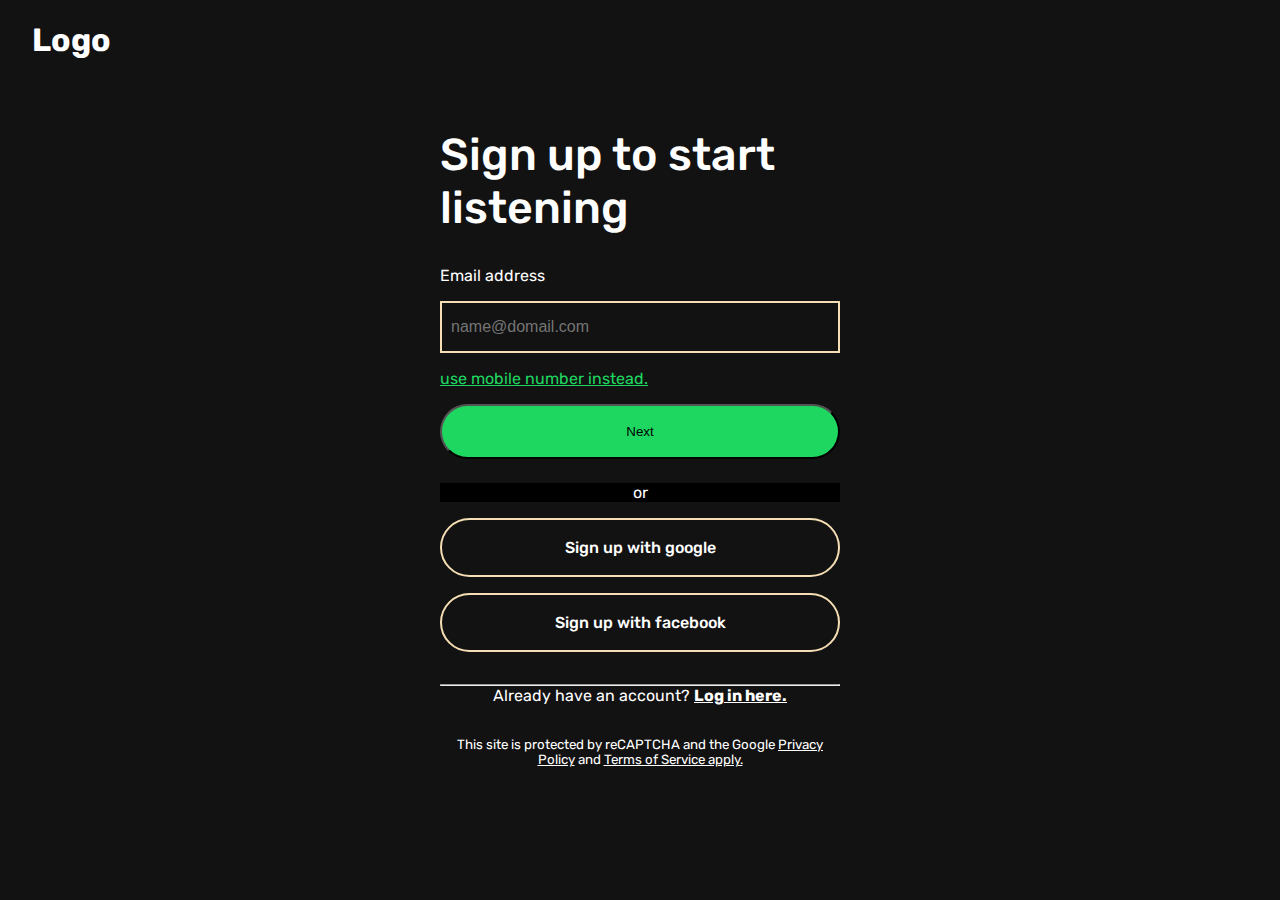
<file: login.html>
<!DOCTYPE html>
<html lang="en">
  <head>
    <meta charset="UTF-8" />
    <meta name="viewport" content="width=device-width, initial-scale=1.0" />
    <title>Document</title>
    <link rel="preconnect" href="https://fonts.googleapis.com" />
    <link rel="preconnect" href="https://fonts.gstatic.com" crossorigin />
    <link
      href="https://fonts.googleapis.com/css2?family=Noto+Sans:ital,wght@0,300;0,400;0,600;0,700;0,800;1,500&family=Rubik:wght@400;500;700&display=swap"
      rel="stylesheet"
    />
    <link rel="stylesheet" href="login.css" />
  </head>
  <body>
    <div class="navbar">
      <h1>Logo</h1>
    </div>
    <div class="container">
      <h1 class="heading">Sign up to start listening</h1>
      <form action="index.html">
        <label for="email">Email address</label><br />
        <input type="email" class="email" placeholder="name@domail.com" />
        <a class="mobile"> <u>use mobile number instead.</u></a>
        <a href=""><button type="submit" class="btn">Next</button></a>
       
      </form>
    </div>
    <div class="container center">
        <div class="divider">or</div>
        <span class="btn g">Sign up with google</span>
        <span class="btn g">Sign up with facebook</span>
        <hr />
      <p>
        Already have an account? <b><u>Log in here.</u></b>
      </p>
      <small class="small">This site is protected by reCAPTCHA and the Google <u>Privacy Policy</u> and
        <u>Terms of Service apply.</u></small
      >
    </div>
  </body>
</html>
</file>
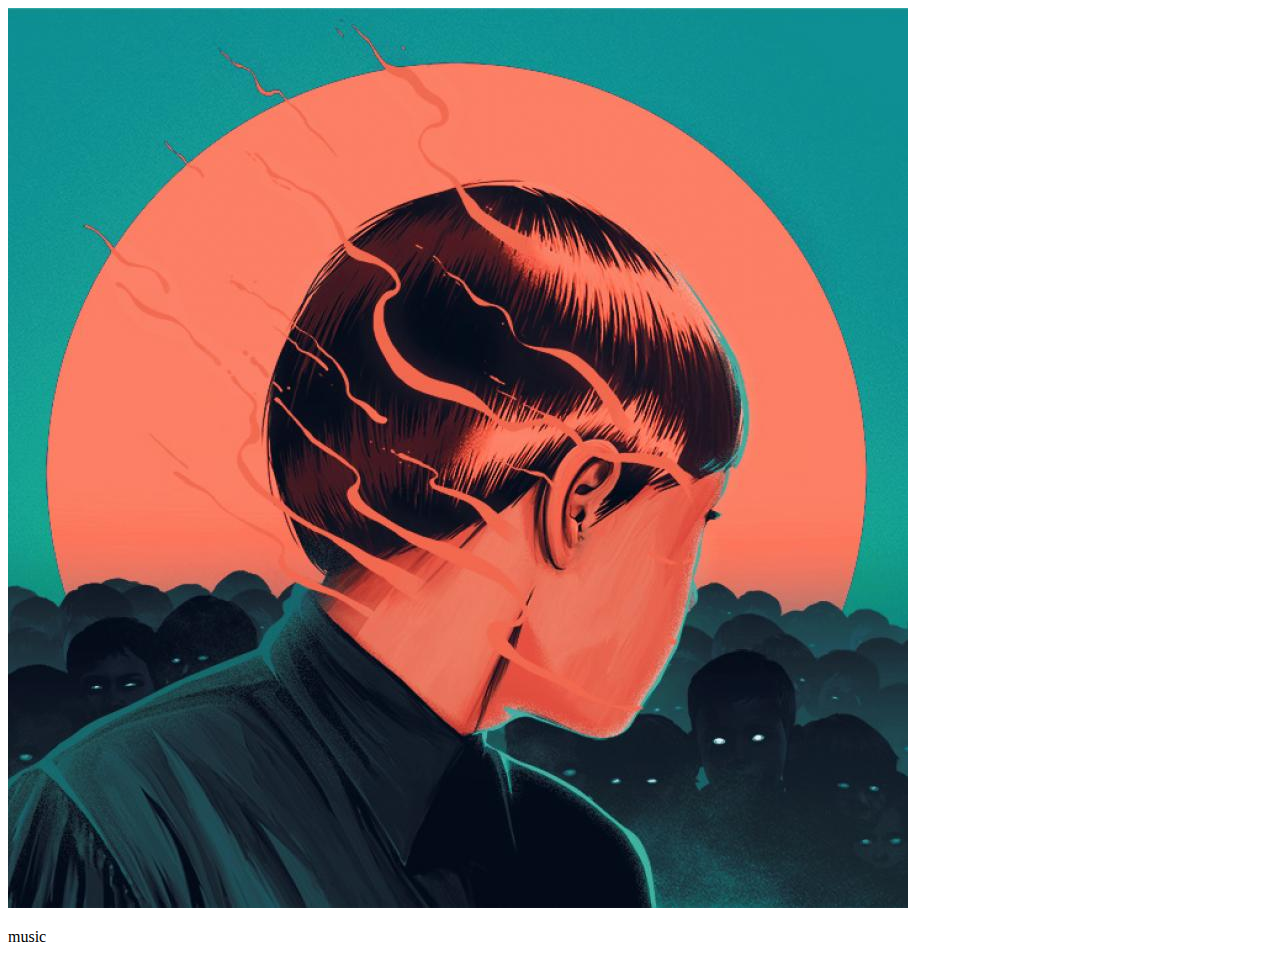
<file: player.html>
<!DOCTYPE html>
<html lang="en">
<head>
    <meta charset="UTF-8">
    <meta name="viewport" content="width=device-width, initial-scale=1.0">
    <title>Document</title>
</head>
<body>
    <div class="container">
        <img src="cover.jpg" alt="">
        <p>music</p>
        
    </div>
</body>
</html>
</file>
<file: login.css>
*{
    margin: 0;
    padding: 0;
    box-sizing: border-box;
}

body{
    background-color: #121212;
    color: #ffffff;
    font-family: 'Noto Sans', sans-serif;
    font-family: 'Rubik', sans-serif;
    overflow-x: hidden;
}

.navbar{
    width: 100vw;
    height: 5rem;
    display: flex;
    align-items: center;
    margin-bottom: 3rem;
    padding-left: 2rem;
}

.container{
    width: 25rem;
    /* background-color: rebeccapurple; */
    margin: auto;
    /* display: flex;
    flex-direction: column;
    align-items: center; */
}
.heading{
    font-size: 2.8rem;
    font-weight: 500;
    margin-bottom: 2rem;
}

.email{
    outline: none;
    border: 2px solid wheat;
    background-color: #121212;
    margin-top: 1rem;
    padding: 15px 9px;
    font-size: 1rem;
    color: #ffffff;
    width: 100%;
}

.mobile{
    color: #1ed760;
    display: inline-block;
    margin-top: 1rem;
}

.btn{
    width: 100%;
    color: #000;
    text-align: center;
    background-color: #1ed760;
    display: inline-block;
    margin-top: 1rem;
    border-radius: 30px;
    padding: 18px 5px;
    font-weight: 500;
    cursor: pointer;
}

.divider{
    text-align: center;
    width: 100%;
    margin-top: 1rem;
    background-color: #000;
    position: relative;
}

/* .divider::before{
    content: "";
    position: absolute;
    width: 100%;
    height: 1px;
    background-color: #ffffff;
} */

.g{
    background-color: transparent;
    border: 2px solid wheat;
    color: #ffffff;
}

hr{
    margin-top: 2rem;
    color: #292929;
}

.center{
    text-align: center;
    margin-top: 1.5rem;
  
}

.small{
    margin-top: 2rem;
    display: inline-block;
    margin-bottom: 2rem;
}
</file>
